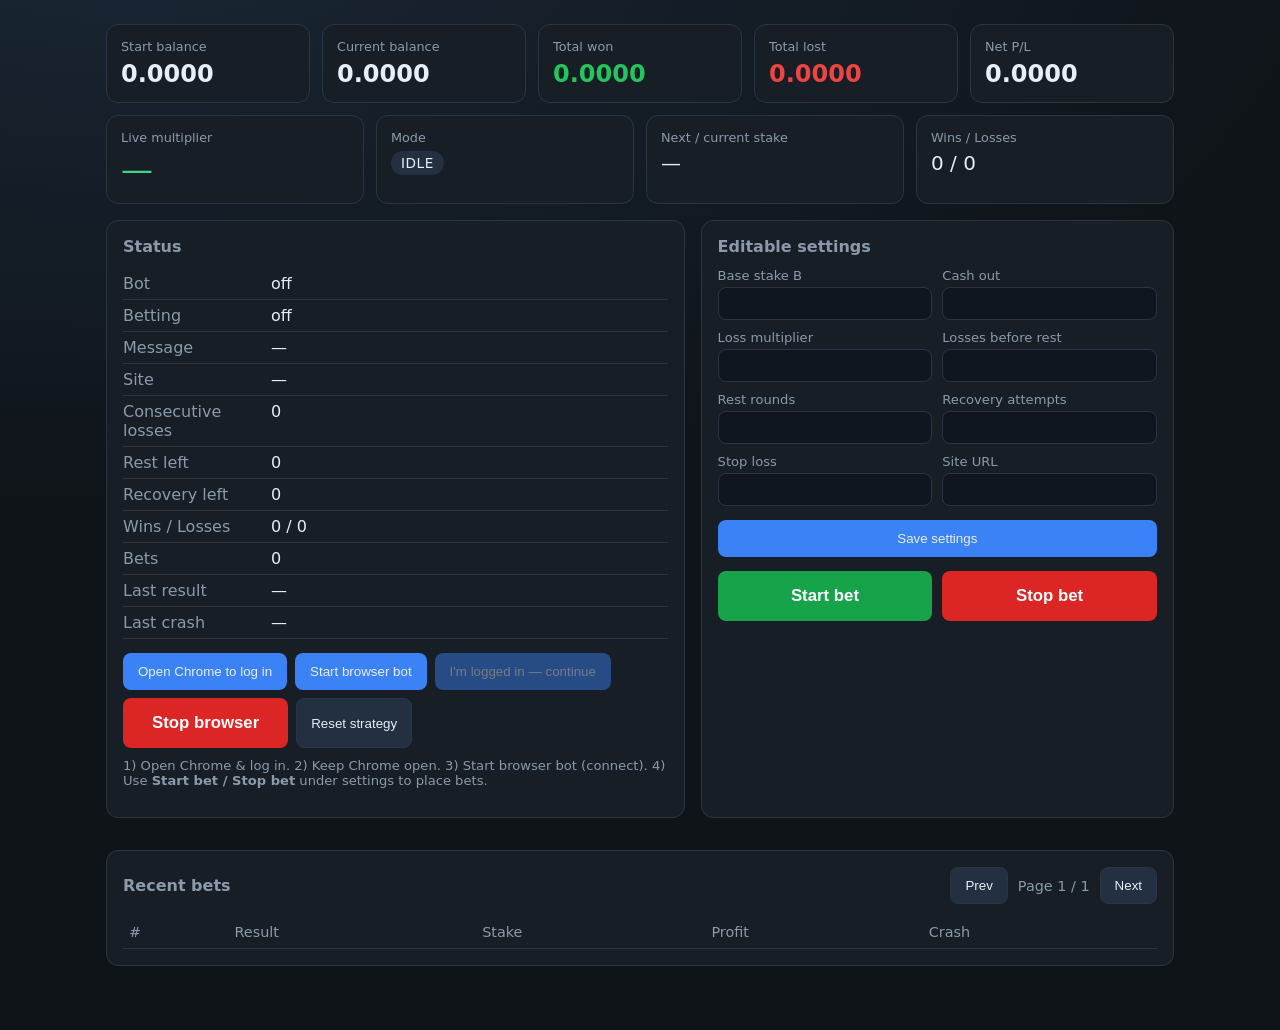
<file: static/index.html>
<!DOCTYPE html>
<html lang="en">
<head>
  <meta charset="UTF-8" />
  <meta name="viewport" content="width=device-width, initial-scale=1" />
  <title>Dashboard</title>
  <link rel="stylesheet" href="/static/style.css" />
  <script src="https://cdn.socket.io/4.7.5/socket.io.min.js"></script>
</head>
<body>
  <div class="wrap">
    <section class="totals">
      <div class="metric">
        <span class="label">Start balance</span>
        <span id="startBalance" class="value">0.0000</span>
      </div>
      <div class="metric">
        <span class="label">Current balance</span>
        <span id="currentBalance" class="value">0.0000</span>
      </div>
      <div class="metric">
        <span class="label">Total won</span>
        <span id="totalWon" class="value win">0.0000</span>
      </div>
      <div class="metric">
        <span class="label">Total lost</span>
        <span id="totalLost" class="value lose">0.0000</span>
      </div>
      <div class="metric">
        <span class="label">Net P/L</span>
        <span id="pnl" class="value">0.0000</span>
      </div>
    </section>

    <section class="live">
      <div class="metric big">
        <span class="label">Live multiplier</span>
        <span id="liveMult" class="value">—</span>
      </div>
      <div class="metric">
        <span class="label">Mode</span>
        <span id="mode" class="pill">idle</span>
      </div>
      <div class="metric">
        <span class="label">Next / current stake</span>
        <span id="stake" class="value">—</span>
      </div>
      <div class="metric">
        <span class="label">Wins / Losses</span>
        <span id="wlTop" class="value">0 / 0</span>
      </div>
    </section>

    <section class="grid">
      <div class="card">
        <h2>Status</h2>
        <dl>
          <div><dt>Bot</dt><dd id="botRunning">off</dd></div>
          <div><dt>Betting</dt><dd id="bettingState">off</dd></div>
          <div><dt>Message</dt><dd id="message">—</dd></div>
          <div><dt>Site</dt><dd id="siteMessage">—</dd></div>
          <div><dt>Consecutive losses</dt><dd id="lossesStreak">0</dd></div>
          <div><dt>Rest left</dt><dd id="restLeft">0</dd></div>
          <div><dt>Recovery left</dt><dd id="recLeft">0</dd></div>
          <div><dt>Wins / Losses</dt><dd id="wl">0 / 0</dd></div>
          <div><dt>Bets</dt><dd id="bets">0</dd></div>
          <div><dt>Last result</dt><dd id="lastResult">—</dd></div>
          <div><dt>Last crash</dt><dd id="lastCrash">—</dd></div>
        </dl>
        <div class="actions">
          <button id="btnLoginChrome" class="primary">Open Chrome to log in</button>
          <button id="btnStart" class="primary">Start browser bot</button>
          <button id="btnContinue" class="primary" disabled>I'm logged in — continue</button>
          <button id="btnStop" class="danger">Stop browser</button>
          <button id="btnReset">Reset strategy</button>
        </div>
        <p class="hint">1) Open Chrome &amp; log in. 2) Keep Chrome open. 3) Start browser bot (connect). 4) Use <b>Start bet / Stop bet</b> under settings to place bets.</p>
      </div>

      <div class="card">
        <h2>Editable settings</h2>
        <form id="cfgForm">
          <label>Base stake B <input name="base_stake" type="number" step="any" /></label>
          <label>Cash out <input name="cashout" type="number" step="any" /></label>
          <label>Loss multiplier <input name="loss_multiplier" type="number" step="any" /></label>
          <label>Losses before rest <input name="losses_before_rest" type="number" step="1" /></label>
          <label>Rest rounds <input name="rest_rounds" type="number" step="1" /></label>
          <label>Recovery attempts <input name="recovery_attempts" type="number" step="1" /></label>
          <label>Stop loss <input name="stop_loss" type="number" step="any" /></label>
          <label>Site URL <input name="site_url" type="text" /></label>
          <button type="submit" id="btnSave" class="primary">Save settings</button>
        </form>
        <div class="bet-actions">
          <button type="button" id="btnStartBet" class="bet-on">Start bet</button>
          <button type="button" id="btnStopBet" class="bet-off">Stop bet</button>
        </div>
        <p id="saveMsg" class="hint"></p>
      </div>
    </section>

    <section class="card">
      <div class="history-head">
        <h2>Recent bets</h2>
        <div class="pager">
          <button type="button" id="prevPage">Prev</button>
          <span id="pageInfo">Page 1 / 1</span>
          <button type="button" id="nextPage">Next</button>
        </div>
      </div>
      <table>
        <thead>
          <tr><th>#</th><th>Result</th><th>Stake</th><th>Profit</th><th>Crash</th></tr>
        </thead>
        <tbody id="history"></tbody>
      </table>
    </section>
  </div>
  <script src="/static/app.js"></script>
</body>
</html>
</file>
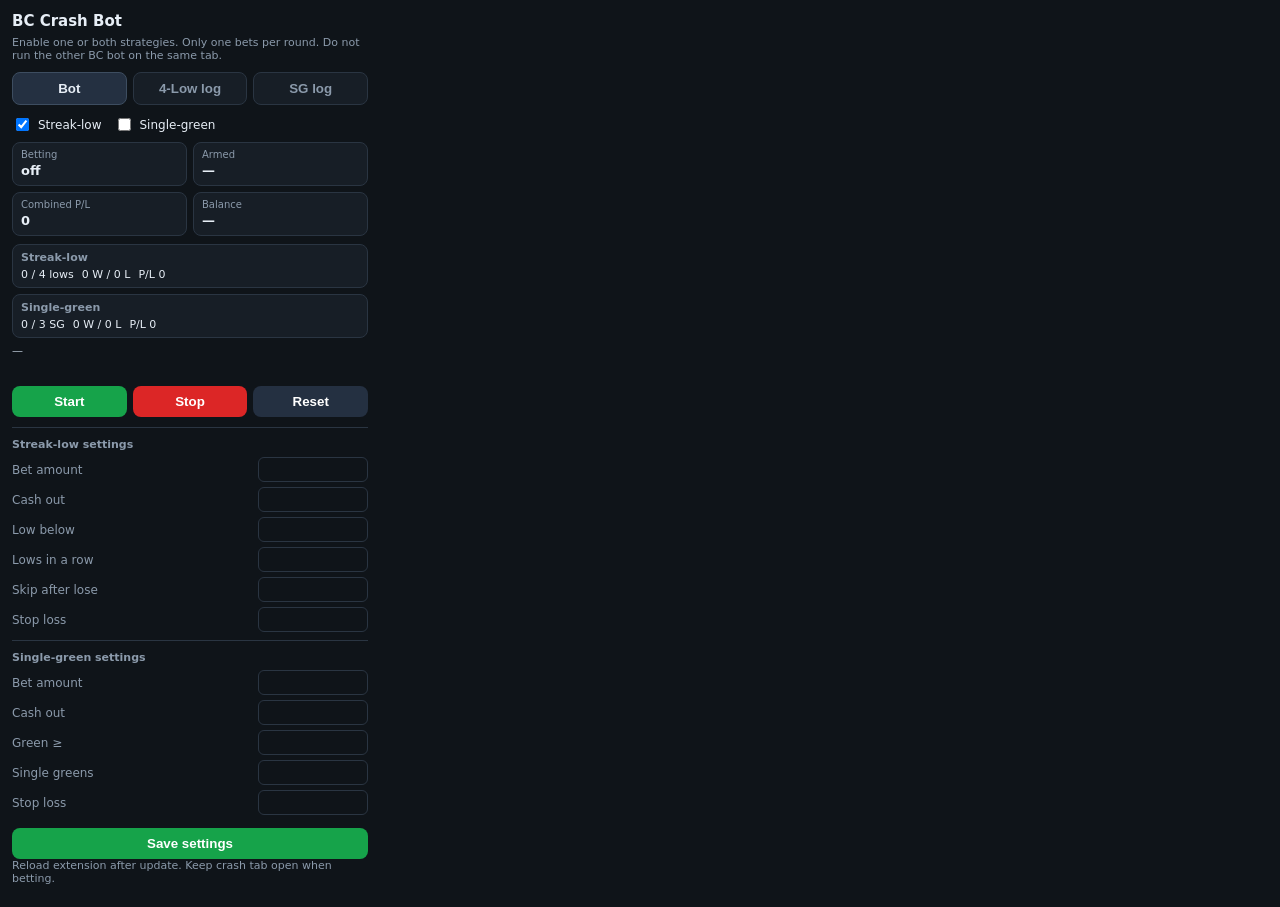
<file: extension-4low/popup.html>
<!DOCTYPE html>
<html>
<head>
  <meta charset="UTF-8" />
  <title>BC Crash Bot</title>
  <link rel="stylesheet" href="popup.css" />
</head>
<body>
  <h1>BC Crash Bot <span id="extVer" class="ver"></span></h1>
  <p id="pageHint" class="hint">Enable one or both strategies. Only one bets per round. Do not run the other BC bot on the same tab.</p>

  <div class="tabs" role="tablist">
    <button type="button" class="tab active" data-tab="bot" id="tabBot">Bot</button>
    <button type="button" class="tab" data-tab="log-streak" id="tabLogStreak">4-Low log</button>
    <button type="button" class="tab" data-tab="log-sg" id="tabLogSg">SG log</button>
  </div>

  <section id="panelBot" class="tab-panel">
    <div class="enable-row">
      <label class="chk"><input type="checkbox" id="enStreak" checked /> Streak-low</label>
      <label class="chk"><input type="checkbox" id="enSg" /> Single-green</label>
    </div>

    <div class="stats">
      <div><span>Betting</span><b id="betting">off</b></div>
      <div><span>Armed</span><b id="armed">—</b></div>
      <div><span>Combined P/L</span><b id="pnl">0</b></div>
      <div><span>Balance</span><b id="bal">—</b></div>
    </div>

    <div class="strat-box" id="boxStreak">
      <div class="strat-title">Streak-low</div>
      <div class="mini-stats">
        <span id="streakStat">0 / 4 lows</span>
        <span id="streakWl">0 W / 0 L</span>
        <span id="streakPnl">P/L 0</span>
      </div>
    </div>

    <div class="strat-box" id="boxSg">
      <div class="strat-title">Single-green</div>
      <div class="mini-stats">
        <span id="sgStat">0 / 3 SG</span>
        <span id="sgWl">0 W / 0 L</span>
        <span id="sgPnl">P/L 0</span>
      </div>
    </div>

    <p id="msg" class="msg">—</p>

    <div class="actions">
      <button type="button" id="btnStart" class="on">Start</button>
      <button type="button" id="btnStop" class="off">Stop</button>
      <button type="button" id="btnReset">Reset</button>
    </div>

    <form id="cfgStreak" class="cfg-form">
      <div class="form-title">Streak-low settings</div>
      <label>Bet amount <input name="stake" type="number" step="any" /></label>
      <label>Cash out <input name="cashout" type="number" step="any" /></label>
      <label>Low below <input name="low_below" type="number" step="any" /></label>
      <label>Lows in a row <input name="streak_needed" type="number" step="1" /></label>
      <label>Skip after lose <input name="skip_on_lose" type="number" step="1" /></label>
      <label>Stop loss <input name="stop_loss" type="number" step="any" /></label>
    </form>

    <form id="cfgSg" class="cfg-form">
      <div class="form-title">Single-green settings</div>
      <label>Bet amount <input name="stake" type="number" step="any" /></label>
      <label>Cash out <input name="cashout" type="number" step="any" /></label>
      <label>Green ≥ <input name="green" type="number" step="any" /></label>
      <label>Single greens <input name="single_greens_required" type="number" step="1" min="1" max="10" /></label>
      <label>Stop loss <input name="stop_loss" type="number" step="any" /></label>
    </form>

    <button type="button" id="btnSave" class="on save-all">Save settings</button>
  </section>

  <section id="panelLogStreak" class="tab-panel hidden">
    <div class="log-totals">
      <div><span>Won</span><b id="logWonStreak" class="win">0</b></div>
      <div><span>Lost</span><b id="logLostStreak" class="lose">0</b></div>
      <div><span>P/L</span><b id="logPnlStreak">0</b></div>
    </div>
    <div class="log-head">
      <span>Time</span>
      <span>Type</span>
      <span>Bet</span>
      <span>Amount</span>
      <span>Round</span>
    </div>
    <div id="logListStreak" class="log-list">
      <div class="log-empty">No streak-low bets yet.</div>
    </div>
  </section>

  <section id="panelLogSg" class="tab-panel hidden">
    <div class="log-totals">
      <div><span>Won</span><b id="logWonSg" class="win">0</b></div>
      <div><span>Lost</span><b id="logLostSg" class="lose">0</b></div>
      <div><span>P/L</span><b id="logPnlSg">0</b></div>
    </div>
    <div class="log-head">
      <span>Time</span>
      <span>Type</span>
      <span>Bet</span>
      <span>Amount</span>
      <span>Round</span>
    </div>
    <div id="logListSg" class="log-list">
      <div class="log-empty">No single-green bets yet.</div>
    </div>
    <p class="hint log-hint">Round = crash multiplier (#game). Site wallet shows payout (2x / 0x). If 4-Low is on, check that log too.</p>
  </section>

  <p class="hint">Reload extension after update. Keep crash tab open when betting.</p>
  <script src="popup.js"></script>
</body>
</html>
</file>
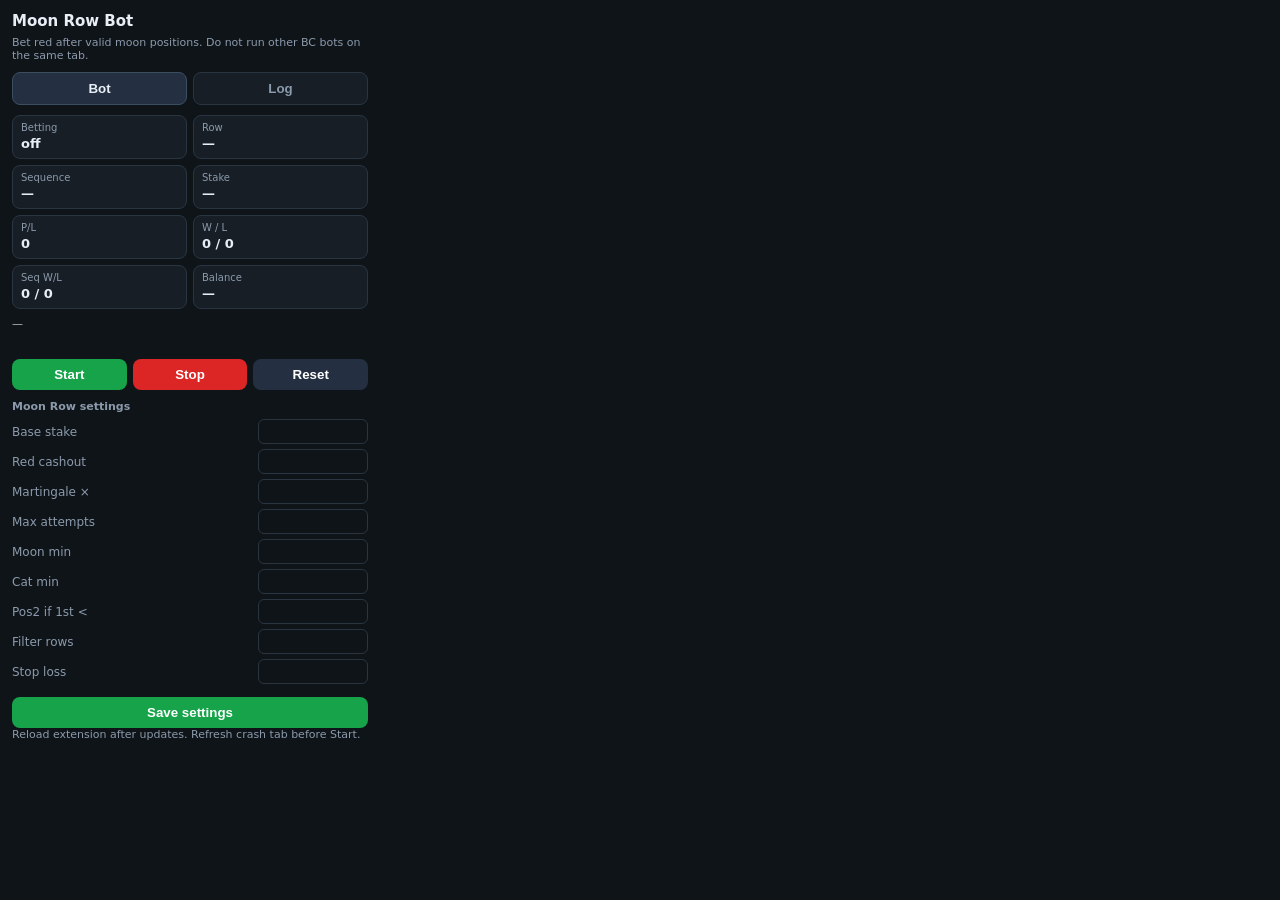
<file: extension-moon-row/popup.html>
<!DOCTYPE html>
<html>
<head>
  <meta charset="UTF-8" />
  <title>BC Moon Row Bot</title>
  <link rel="stylesheet" href="popup.css" />
</head>
<body>
  <h1>Moon Row Bot <span id="extVer" class="ver"></span></h1>
  <p id="pageHint" class="hint">Bet red after valid moon positions. Do not run other BC bots on the same tab.</p>

  <div class="tabs" role="tablist">
    <button type="button" class="tab active" data-tab="bot" id="tabBot">Bot</button>
    <button type="button" class="tab" data-tab="log" id="tabLog">Log</button>
  </div>

  <section id="panelBot" class="tab-panel">
    <div class="stats">
      <div><span>Betting</span><b id="betting">off</b></div>
      <div><span>Row</span><b id="rowStat">—</b></div>
      <div><span>Sequence</span><b id="seqStat">—</b></div>
      <div><span>Stake</span><b id="stake">—</b></div>
      <div><span>P/L</span><b id="pnl">0</b></div>
      <div><span>W / L</span><b id="wl">0 / 0</b></div>
      <div><span>Seq W/L</span><b id="seqWl">0 / 0</b></div>
      <div><span>Balance</span><b id="bal">—</b></div>
    </div>
    <p id="msg" class="msg">—</p>

    <div class="actions">
      <button type="button" id="btnStart" class="on">Start</button>
      <button type="button" id="btnStop" class="off">Stop</button>
      <button type="button" id="btnReset">Reset</button>
    </div>

    <form id="cfg">
      <div class="form-title">Moon Row settings</div>
      <label>Base stake <input name="stake" type="number" step="any" /></label>
      <label>Red cashout <input name="cashout" type="number" step="any" /></label>
      <label>Martingale × <input name="martingale" type="number" step="any" /></label>
      <label>Max attempts <input name="max_attempts" type="number" step="1" min="1" max="5" /></label>
      <label>Moon min <input name="moon_min" type="number" step="any" /></label>
      <label>Cat min <input name="cat_min" type="number" step="any" /></label>
      <label>Pos2 if 1st &lt; <input name="pos2_max_first" type="number" step="any" /></label>
      <label>Filter rows <input name="filter_rows" type="number" step="1" min="1" max="20" /></label>
      <label>Stop loss <input name="stop_loss" type="number" step="any" /></label>
      <button type="submit" class="on">Save settings</button>
    </form>
  </section>

  <section id="panelLog" class="tab-panel hidden">
    <div class="log-totals">
      <div><span>Won</span><b id="logWon" class="win">0</b></div>
      <div><span>Lost</span><b id="logLost" class="lose">0</b></div>
      <div><span>P/L</span><b id="logPnl">0</b></div>
    </div>
    <div class="log-head">
      <span>Time</span>
      <span>Type</span>
      <span>Bet</span>
      <span>Amount</span>
      <span>Round</span>
    </div>
    <div id="logList" class="log-list">
      <div class="log-empty">No bets yet.</div>
    </div>
    <p class="hint log-hint">RED = crash below cashout (~1.96×). Log shows actual crash multiplier.</p>
  </section>

  <p class="hint">Reload extension after updates. Refresh crash tab before Start.</p>
  <script src="popup.js"></script>
</body>
</html>
</file>
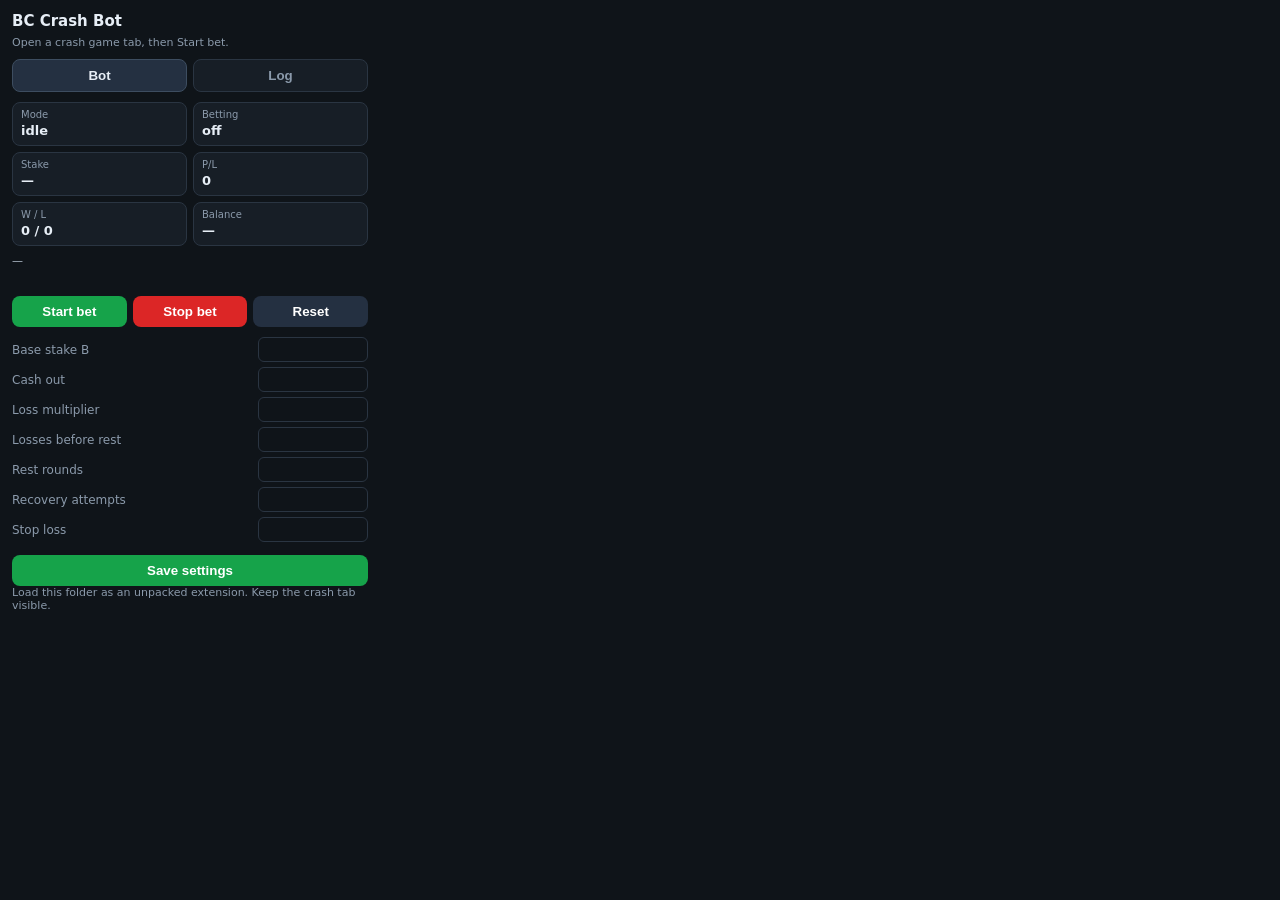
<file: extension/popup.html>
<!DOCTYPE html>
<html>
<head>
  <meta charset="UTF-8" />
  <title>BC Crash Bot</title>
  <link rel="stylesheet" href="popup.css" />
</head>
<body>
  <h1>BC Crash Bot <span id="extVer" class="ver"></span></h1>
  <p id="pageHint" class="hint">Open a crash game tab, then Start bet.</p>

  <div class="tabs" role="tablist">
    <button type="button" class="tab active" data-tab="bot" id="tabBot">Bot</button>
    <button type="button" class="tab" data-tab="log" id="tabLog">Log</button>
  </div>

  <section id="panelBot" class="tab-panel">
    <div class="stats">
      <div><span>Mode</span><b id="mode">idle</b></div>
      <div><span>Betting</span><b id="betting">off</b></div>
      <div><span>Stake</span><b id="stake">—</b></div>
      <div><span>P/L</span><b id="pnl">0</b></div>
      <div><span>W / L</span><b id="wl">0 / 0</b></div>
      <div><span>Balance</span><b id="bal">—</b></div>
    </div>
    <p id="msg" class="msg">—</p>

    <div class="actions">
      <button type="button" id="btnStart" class="on">Start bet</button>
      <button type="button" id="btnStop" class="off">Stop bet</button>
      <button type="button" id="btnReset">Reset</button>
    </div>

    <form id="cfg">
      <label>Base stake B <input name="base_stake" type="number" step="any" /></label>
      <label>Cash out <input name="cashout" type="number" step="any" /></label>
      <label>Loss multiplier <input name="loss_multiplier" type="number" step="any" /></label>
      <label>Losses before rest <input name="losses_before_rest" type="number" step="1" /></label>
      <label>Rest rounds <input name="rest_rounds" type="number" step="1" /></label>
      <label>Recovery attempts <input name="recovery_attempts" type="number" step="1" /></label>
      <label>Stop loss <input name="stop_loss" type="number" step="any" /></label>
      <button type="submit" class="on">Save settings</button>
    </form>
  </section>

  <section id="panelLog" class="tab-panel hidden">
    <div class="log-totals">
      <div><span>Won</span><b id="logWon" class="win">0</b></div>
      <div><span>Lost</span><b id="logLost" class="lose">0</b></div>
      <div><span>P/L</span><b id="logPnl">0</b></div>
    </div>
    <div class="log-head">
      <span>Time</span>
      <span>Type</span>
      <span>Bet</span>
      <span>Amount</span>
      <span>Crash</span>
    </div>
    <div id="logList" class="log-list">
      <div class="log-empty">No bets yet. Start bet on the Bot tab.</div>
    </div>
  </section>

  <p class="hint">Load this folder as an unpacked extension. Keep the crash tab visible.</p>
  <script src="popup.js"></script>
</body>
</html>
</file>
<file: static/style.css>
:root {
  --bg: #0f1419;
  --panel: #171e26;
  --line: #2a3542;
  --text: #e7eef6;
  --muted: #8b9aab;
  --accent: #3dd68c;
  --warn: #f5a524;
  --danger: #f31260;
  --blue: #3b82f6;
}

* { box-sizing: border-box; }
body {
  margin: 0;
  font-family: "Segoe UI", system-ui, sans-serif;
  background: radial-gradient(1200px 600px at 10% -10%, #1a2736, var(--bg));
  color: var(--text);
  min-height: 100vh;
}
.wrap { max-width: 1100px; margin: 0 auto; padding: 24px 16px 48px; }
header h1 { margin: 0; font-size: 1.6rem; letter-spacing: 0.02em; }
.sub { color: var(--muted); margin: 6px 0 20px; }

.live {
  display: grid;
  grid-template-columns: repeat(4, 1fr);
  gap: 12px;
  margin-bottom: 16px;
}
.totals {
  display: grid;
  grid-template-columns: repeat(5, 1fr);
  gap: 12px;
  margin-bottom: 12px;
}
.totals .value { font-size: 1.5rem; font-weight: 600; }
.metric {
  background: var(--panel);
  border: 1px solid var(--line);
  border-radius: 12px;
  padding: 14px;
}
.metric.big .value { font-size: 2rem; color: var(--accent); }
.label { display: block; color: var(--muted); font-size: 0.8rem; margin-bottom: 6px; }
.value { font-size: 1.25rem; font-variant-numeric: tabular-nums; }
.pill {
  display: inline-block;
  padding: 4px 10px;
  border-radius: 999px;
  background: #243041;
  text-transform: uppercase;
  font-size: 0.85rem;
  letter-spacing: 0.04em;
}
.pill.normal { background: #1e3a2f; color: var(--accent); }
.pill.resting { background: #3a2e14; color: var(--warn); }
.pill.recovery { background: #1e2f4a; color: #7db4ff; }
.pill.stopped { background: #3a1522; color: var(--danger); }

.grid {
  display: grid;
  grid-template-columns: 1.1fr 0.9fr;
  gap: 16px;
  margin-bottom: 16px;
}
.card {
  background: var(--panel);
  border: 1px solid var(--line);
  border-radius: 12px;
  padding: 16px;
  margin-bottom: 16px;
}
.card h2 { margin: 0 0 12px; font-size: 1rem; color: var(--muted); font-weight: 600; }

dl { margin: 0; }
dl > div {
  display: grid;
  grid-template-columns: 140px 1fr;
  gap: 8px;
  padding: 6px 0;
  border-bottom: 1px solid var(--line);
}
dt { color: var(--muted); }
dd { margin: 0; word-break: break-word; }

.actions { display: flex; flex-wrap: wrap; gap: 8px; margin-top: 14px; }
button {
  border: 1px solid var(--line);
  background: #223041;
  color: var(--text);
  border-radius: 8px;
  padding: 10px 14px;
  cursor: pointer;
}
button.primary { background: var(--blue); border-color: transparent; }
button.danger {
  background: #dc2626;
  border-color: transparent;
  color: #fff;
  font-size: 1.05rem;
  font-weight: 700;
  padding: 14px 28px;
  min-width: 120px;
}
.bet-actions {
  display: flex;
  gap: 10px;
  margin-top: 14px;
}
button.bet-on {
  flex: 1;
  background: #16a34a;
  border-color: transparent;
  color: #fff;
  font-size: 1.05rem;
  font-weight: 700;
  padding: 14px 18px;
}
button.bet-off {
  flex: 1;
  background: #dc2626;
  border-color: transparent;
  color: #fff;
  font-size: 1.05rem;
  font-weight: 700;
  padding: 14px 18px;
}
button:disabled {
  opacity: 0.45;
  cursor: not-allowed;
  filter: none !important;
}
button.pulse {
  outline: 2px solid var(--accent);
  animation: pulse 1.2s ease-in-out infinite;
}
@keyframes pulse {
  0%, 100% { filter: brightness(1); }
  50% { filter: brightness(1.25); }
}
button:hover { filter: brightness(1.08); }

form {
  display: grid;
  grid-template-columns: 1fr 1fr;
  gap: 10px;
}
label {
  display: flex;
  flex-direction: column;
  gap: 4px;
  font-size: 0.82rem;
  color: var(--muted);
}
input {
  background: #0f1620;
  border: 1px solid var(--line);
  border-radius: 8px;
  color: var(--text);
  padding: 8px 10px;
}
form button { grid-column: 1 / -1; margin-top: 4px; }
.hint { color: var(--muted); font-size: 0.82rem; margin-top: 10px; }

table { width: 100%; border-collapse: collapse; font-size: 0.9rem; }
th, td { text-align: left; padding: 8px 6px; border-bottom: 1px solid var(--line); }
th { color: var(--muted); font-weight: 500; }
.win { color: #22c55e !important; }
.lose { color: #ef4444 !important; }
.pnl-pos { color: #22c55e; }
.pnl-neg { color: #ef4444; }
tr.row-win td { color: #22c55e; }
tr.row-lose td { color: #ef4444; }
.history-head {
  display: flex;
  align-items: center;
  justify-content: space-between;
  gap: 12px;
  margin-bottom: 12px;
}
.history-head h2 { margin: 0; }
.pager {
  display: flex;
  align-items: center;
  gap: 10px;
  color: var(--muted);
  font-size: 0.9rem;
}
.pager button:disabled { opacity: 0.4; cursor: default; }

@media (max-width: 860px) {
  .live, .grid, .totals, form { grid-template-columns: 1fr 1fr; }
}
@media (max-width: 560px) {
  .live, .grid, .totals, form { grid-template-columns: 1fr; }
  dl > div { grid-template-columns: 1fr; }
  .history-head { flex-direction: column; align-items: flex-start; }
}
</file>
<file: extension-4low/popup.css>
:root {
  --bg: #0f1419;
  --panel: #171e26;
  --line: #2a3542;
  --text: #e7eef6;
  --muted: #8b9aab;
  --on: #3dd68c;
  --off: #f31260;
}
* { box-sizing: border-box; }
body {
  margin: 0;
  width: 380px;
  padding: 12px;
  font-family: "Segoe UI", system-ui, sans-serif;
  background: var(--bg);
  color: var(--text);
}
h1 { margin: 0 0 6px; font-size: 15px; }
.ver { color: var(--muted); font-weight: 600; font-size: 12px; }
.hint { color: var(--muted); font-size: 11px; margin: 0 0 10px; }
.stats {
  display: grid;
  grid-template-columns: 1fr 1fr;
  gap: 6px;
  margin-bottom: 8px;
}
.stats div {
  background: var(--panel);
  border: 1px solid var(--line);
  border-radius: 8px;
  padding: 6px 8px;
}
.stats span { display: block; color: var(--muted); font-size: 10px; }
.stats b { font-size: 13px; font-variant-numeric: tabular-nums; }
.msg {
  min-height: 32px;
  font-size: 11px;
  color: #b8c4d1;
  margin: 0 0 10px;
}
.actions { display: flex; gap: 6px; margin-bottom: 10px; }
button {
  flex: 1;
  border: 0;
  border-radius: 8px;
  padding: 8px 6px;
  color: #fff;
  background: #243041;
  cursor: pointer;
  font-weight: 600;
}
button.on { background: #16a34a; }
button.off { background: #dc2626; }
form label {
  display: flex;
  justify-content: space-between;
  align-items: center;
  font-size: 12px;
  margin: 5px 0;
  color: var(--muted);
}
form input {
  width: 110px;
  background: #0f1419;
  border: 1px solid var(--line);
  color: var(--text);
  border-radius: 6px;
  padding: 4px 6px;
}
form button { width: 100%; margin-top: 8px; }
.win { color: var(--on); }
.lose { color: var(--off); }
.tabs {
  display: flex;
  gap: 6px;
  margin: 0 0 10px;
}
.tab {
  flex: 1;
  background: var(--panel);
  border: 1px solid var(--line);
  color: var(--muted);
  font-weight: 600;
}
.tab.active {
  background: #243041;
  color: var(--text);
  border-color: #3d4d60;
}
.tab-panel.hidden { display: none; }
.log-totals {
  display: grid;
  grid-template-columns: 1fr 1fr 1fr;
  gap: 6px;
  margin-bottom: 8px;
}
.log-totals div {
  background: var(--panel);
  border: 1px solid var(--line);
  border-radius: 8px;
  padding: 6px 8px;
}
.log-totals span { display: block; color: var(--muted); font-size: 10px; }
.log-totals b { font-size: 13px; font-variant-numeric: tabular-nums; }
.log-head,
.log-row {
  display: grid;
  grid-template-columns: 64px 44px 52px 70px 1fr;
  gap: 4px;
  align-items: center;
  font-variant-numeric: tabular-nums;
}
.log-head {
  color: var(--muted);
  font-size: 10px;
  padding: 0 6px 4px;
}
.log-list {
  max-height: 280px;
  overflow: auto;
  border: 1px solid var(--line);
  border-radius: 8px;
  background: var(--panel);
}
.log-empty {
  color: var(--muted);
  font-size: 11px;
  padding: 16px 10px;
  text-align: center;
}
.log-row {
  font-size: 11px;
  padding: 5px 6px;
  border-top: 1px solid var(--line);
}
.log-row:first-child { border-top: 0; }
.log-row .kind { font-weight: 700; }
.log-row.bet .kind { color: #7eb6ff; }
.log-row.win .kind { color: var(--on); }
.log-row.lose .kind { color: var(--off); }
.enable-row {
  display: flex;
  gap: 12px;
  margin-bottom: 8px;
}
.chk {
  display: flex;
  align-items: center;
  gap: 6px;
  font-size: 12px;
  color: var(--text);
  cursor: pointer;
}
.chk input { width: auto; }
.strat-box {
  background: var(--panel);
  border: 1px solid var(--line);
  border-radius: 8px;
  padding: 6px 8px;
  margin-bottom: 6px;
}
.strat-box.off { opacity: 0.45; }
.strat-title {
  font-size: 11px;
  font-weight: 700;
  color: var(--muted);
  margin-bottom: 4px;
}
.mini-stats {
  display: flex;
  flex-wrap: wrap;
  gap: 8px;
  font-size: 11px;
  font-variant-numeric: tabular-nums;
}
.cfg-form {
  margin-top: 8px;
  padding-top: 6px;
  border-top: 1px solid var(--line);
}
.form-title {
  font-size: 11px;
  font-weight: 700;
  color: var(--muted);
  margin: 4px 0 6px;
}
.save-all {
  width: 100%;
  margin-top: 8px;
}
.log-hint { margin: 8px 0 0; font-size: 10px; }
</file>
<file: extension-moon-row/popup.css>
:root {
  --bg: #0f1419;
  --panel: #171e26;
  --line: #2a3542;
  --text: #e7eef6;
  --muted: #8b9aab;
  --on: #3dd68c;
  --off: #f31260;
}
* { box-sizing: border-box; }
body {
  margin: 0;
  width: 380px;
  padding: 12px;
  font-family: "Segoe UI", system-ui, sans-serif;
  background: var(--bg);
  color: var(--text);
}
h1 { margin: 0 0 6px; font-size: 15px; }
.ver { color: var(--muted); font-weight: 600; font-size: 12px; }
.hint { color: var(--muted); font-size: 11px; margin: 0 0 10px; }
.stats {
  display: grid;
  grid-template-columns: 1fr 1fr;
  gap: 6px;
  margin-bottom: 8px;
}
.stats div {
  background: var(--panel);
  border: 1px solid var(--line);
  border-radius: 8px;
  padding: 6px 8px;
}
.stats span { display: block; color: var(--muted); font-size: 10px; }
.stats b { font-size: 13px; font-variant-numeric: tabular-nums; }
.msg {
  min-height: 32px;
  font-size: 11px;
  color: #b8c4d1;
  margin: 0 0 10px;
}
.actions { display: flex; gap: 6px; margin-bottom: 10px; }
button {
  flex: 1;
  border: 0;
  border-radius: 8px;
  padding: 8px 6px;
  color: #fff;
  background: #243041;
  cursor: pointer;
  font-weight: 600;
}
button.on { background: #16a34a; }
button.off { background: #dc2626; }
form label {
  display: flex;
  justify-content: space-between;
  align-items: center;
  font-size: 12px;
  margin: 5px 0;
  color: var(--muted);
}
form input {
  width: 110px;
  background: #0f1419;
  border: 1px solid var(--line);
  color: var(--text);
  border-radius: 6px;
  padding: 4px 6px;
}
form button { width: 100%; margin-top: 8px; }
.win { color: var(--on); }
.lose { color: var(--off); }
.tabs {
  display: flex;
  gap: 6px;
  margin: 0 0 10px;
}
.tab {
  flex: 1;
  background: var(--panel);
  border: 1px solid var(--line);
  color: var(--muted);
  font-weight: 600;
}
.tab.active {
  background: #243041;
  color: var(--text);
  border-color: #3d4d60;
}
.tab-panel.hidden { display: none; }
.log-totals {
  display: grid;
  grid-template-columns: 1fr 1fr 1fr;
  gap: 6px;
  margin-bottom: 8px;
}
.log-totals div {
  background: var(--panel);
  border: 1px solid var(--line);
  border-radius: 8px;
  padding: 6px 8px;
}
.log-totals span { display: block; color: var(--muted); font-size: 10px; }
.log-totals b { font-size: 13px; font-variant-numeric: tabular-nums; }
.log-head,
.log-row {
  display: grid;
  grid-template-columns: 64px 44px 52px 70px 1fr;
  gap: 4px;
  align-items: center;
  font-variant-numeric: tabular-nums;
}
.log-head {
  color: var(--muted);
  font-size: 10px;
  padding: 0 6px 4px;
}
.log-list {
  max-height: 280px;
  overflow: auto;
  border: 1px solid var(--line);
  border-radius: 8px;
  background: var(--panel);
}
.log-empty {
  color: var(--muted);
  font-size: 11px;
  padding: 16px 10px;
  text-align: center;
}
.log-row {
  font-size: 11px;
  padding: 5px 6px;
  border-top: 1px solid var(--line);
}
.log-row:first-child { border-top: 0; }
.log-row .kind { font-weight: 700; }
.log-row.bet .kind { color: #7eb6ff; }
.log-row.win .kind { color: var(--on); }
.form-title {
  font-size: 11px;
  font-weight: 700;
  color: var(--muted);
  margin: 8px 0 6px;
}
.log-hint { margin: 8px 0 0; font-size: 10px; }
</file>
<file: extension/popup.css>
:root {
  --bg: #0f1419;
  --panel: #171e26;
  --line: #2a3542;
  --text: #e7eef6;
  --muted: #8b9aab;
  --on: #3dd68c;
  --off: #f31260;
}
* { box-sizing: border-box; }
body {
  margin: 0;
  width: 380px;
  padding: 12px;
  font-family: "Segoe UI", system-ui, sans-serif;
  background: var(--bg);
  color: var(--text);
}
h1 { margin: 0 0 6px; font-size: 15px; }
.ver { color: var(--muted); font-weight: 600; font-size: 12px; }
.hint { color: var(--muted); font-size: 11px; margin: 0 0 10px; }
.stats {
  display: grid;
  grid-template-columns: 1fr 1fr;
  gap: 6px;
  margin-bottom: 8px;
}
.stats div {
  background: var(--panel);
  border: 1px solid var(--line);
  border-radius: 8px;
  padding: 6px 8px;
}
.stats span { display: block; color: var(--muted); font-size: 10px; }
.stats b { font-size: 13px; font-variant-numeric: tabular-nums; }
.msg {
  min-height: 32px;
  font-size: 11px;
  color: #b8c4d1;
  margin: 0 0 10px;
}
.actions { display: flex; gap: 6px; margin-bottom: 10px; }
button {
  flex: 1;
  border: 0;
  border-radius: 8px;
  padding: 8px 6px;
  color: #fff;
  background: #243041;
  cursor: pointer;
  font-weight: 600;
}
button.on { background: #16a34a; }
button.off { background: #dc2626; }
form label {
  display: flex;
  justify-content: space-between;
  align-items: center;
  font-size: 12px;
  margin: 5px 0;
  color: var(--muted);
}
form input {
  width: 110px;
  background: #0f1419;
  border: 1px solid var(--line);
  color: var(--text);
  border-radius: 6px;
  padding: 4px 6px;
}
form button { width: 100%; margin-top: 8px; }
.win { color: var(--on); }
.lose { color: var(--off); }
.tabs {
  display: flex;
  gap: 6px;
  margin: 0 0 10px;
}
.tab {
  flex: 1;
  background: var(--panel);
  border: 1px solid var(--line);
  color: var(--muted);
  font-weight: 600;
}
.tab.active {
  background: #243041;
  color: var(--text);
  border-color: #3d4d60;
}
.tab-panel.hidden { display: none; }
.log-totals {
  display: grid;
  grid-template-columns: 1fr 1fr 1fr;
  gap: 6px;
  margin-bottom: 8px;
}
.log-totals div {
  background: var(--panel);
  border: 1px solid var(--line);
  border-radius: 8px;
  padding: 6px 8px;
}
.log-totals span { display: block; color: var(--muted); font-size: 10px; }
.log-totals b { font-size: 13px; font-variant-numeric: tabular-nums; }
.log-head,
.log-row {
  display: grid;
  grid-template-columns: 64px 44px 52px 70px 1fr;
  gap: 4px;
  align-items: center;
  font-variant-numeric: tabular-nums;
}
.log-head {
  color: var(--muted);
  font-size: 10px;
  padding: 0 6px 4px;
}
.log-list {
  max-height: 280px;
  overflow: auto;
  border: 1px solid var(--line);
  border-radius: 8px;
  background: var(--panel);
}
.log-empty {
  color: var(--muted);
  font-size: 11px;
  padding: 16px 10px;
  text-align: center;
}
.log-row {
  font-size: 11px;
  padding: 5px 6px;
  border-top: 1px solid var(--line);
}
.log-row:first-child { border-top: 0; }
.log-row .kind { font-weight: 700; }
.log-row.bet .kind { color: #7eb6ff; }
.log-row.win .kind { color: var(--on); }
.log-row.lose .kind { color: var(--off); }
</file>
